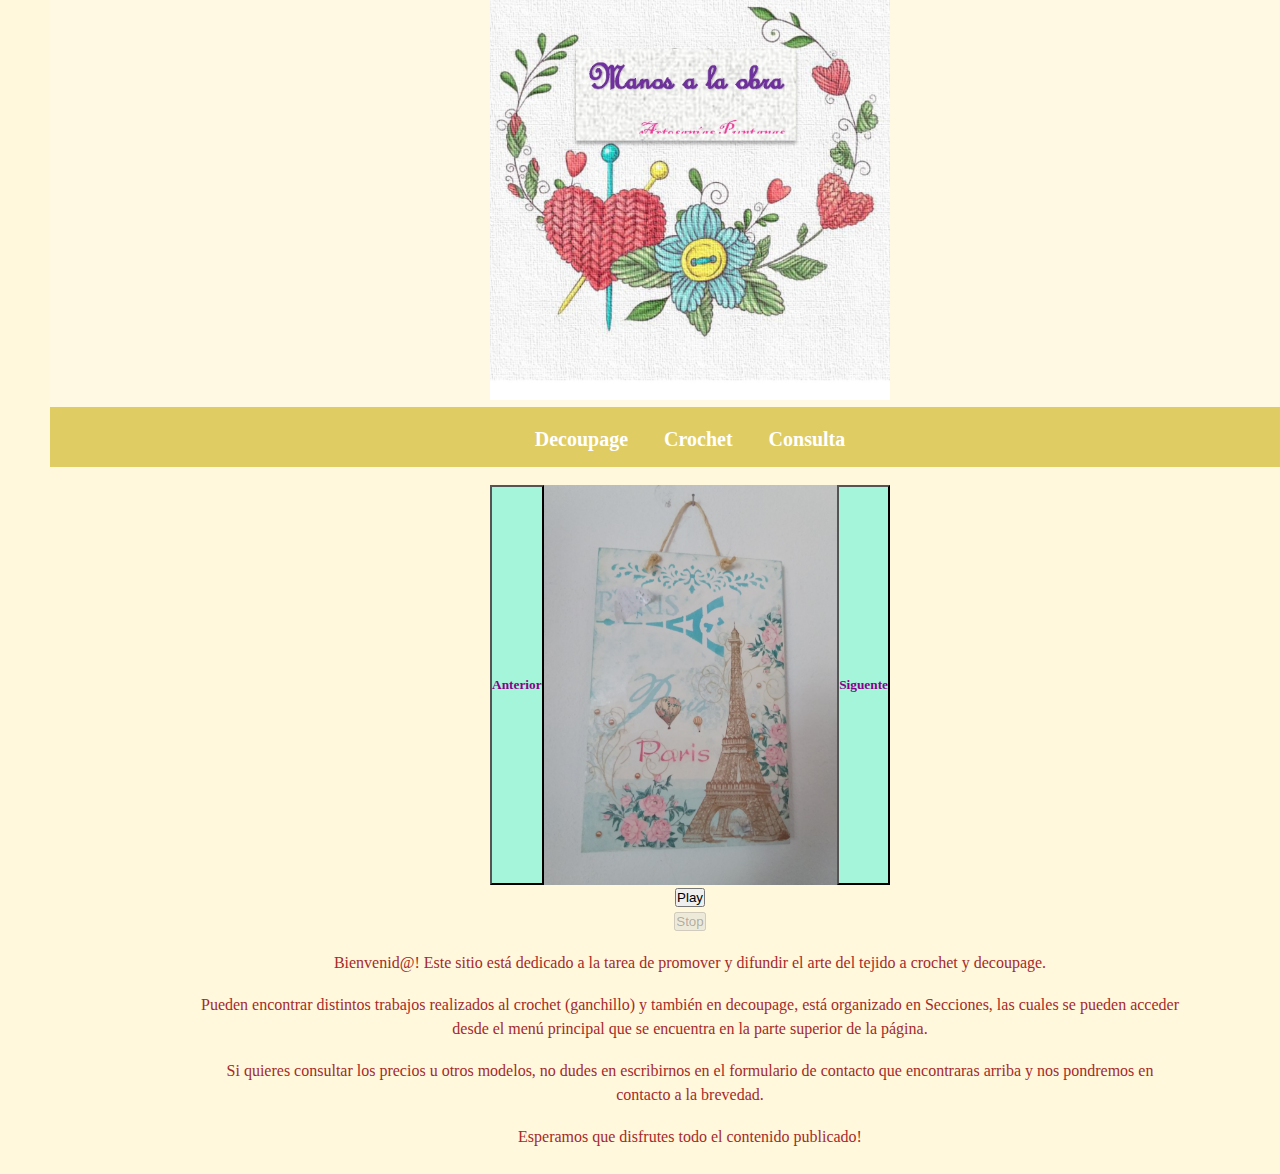
<file: index.html>
<!DOCTYPE html>
<html>
  <head>
    <link href="manos a la obra.css" rel="stylesheet">
    <meta charset="utf-8" />
    <title>Manos a la obra</title>
    <script type="text/javascript" LANGUAGE="JavaScript"  src="manos a la obra.js"></script>
 </head>
 
 <body>
 
  <header>
   
    <p class="centrado"><img src="imagenes\logo1 modificado.jpg" width="400" height="400"></p>
 
     </div>
     <nav>
       <ul>
         <li><a href="decoupage.html">Decoupage</a></li>
         <li><a href="Crochet.html">Crochet</a></li>
 <li><a href="consulta.html">Consulta</a></li>
       </ul>
     </nav>
   </header>
   <br>
   <div class="carousel">
    <button id="retroceder">Anterior</button>
    <div id="imagen"></div>
    <button id="avanzar">Siguente</button>
</div>
<div class="controles">
    <p class="centrado"><button id="play">Play</button></p>
    <p class="centrado"><button id="stop" disabled>Stop</button></p>
  </div>
  <br>
<p class="centrado">Bienvenid@! Este sitio está dedicado a la tarea de promover y difundir el arte del tejido a crochet 
  y decoupage.</p><br>
<p class="centrado">Pueden encontrar distintos trabajos realizados al crochet (ganchillo) y también en decoupage, está 
  organizado en Secciones, las cuales se pueden acceder desde el menú principal que se encuentra en la 
  parte superior de la página.</p><br>
<p class="centrado" >Si quieres consultar los precios u otros modelos, no dudes en escribirnos en el formulario de contacto
  que encontraras arriba y nos pondremos en contacto a la brevedad.</p><br>
<p class="centrado" >Esperamos que  disfrutes todo el contenido publicado!</p>

 </body>
</html>
</file>
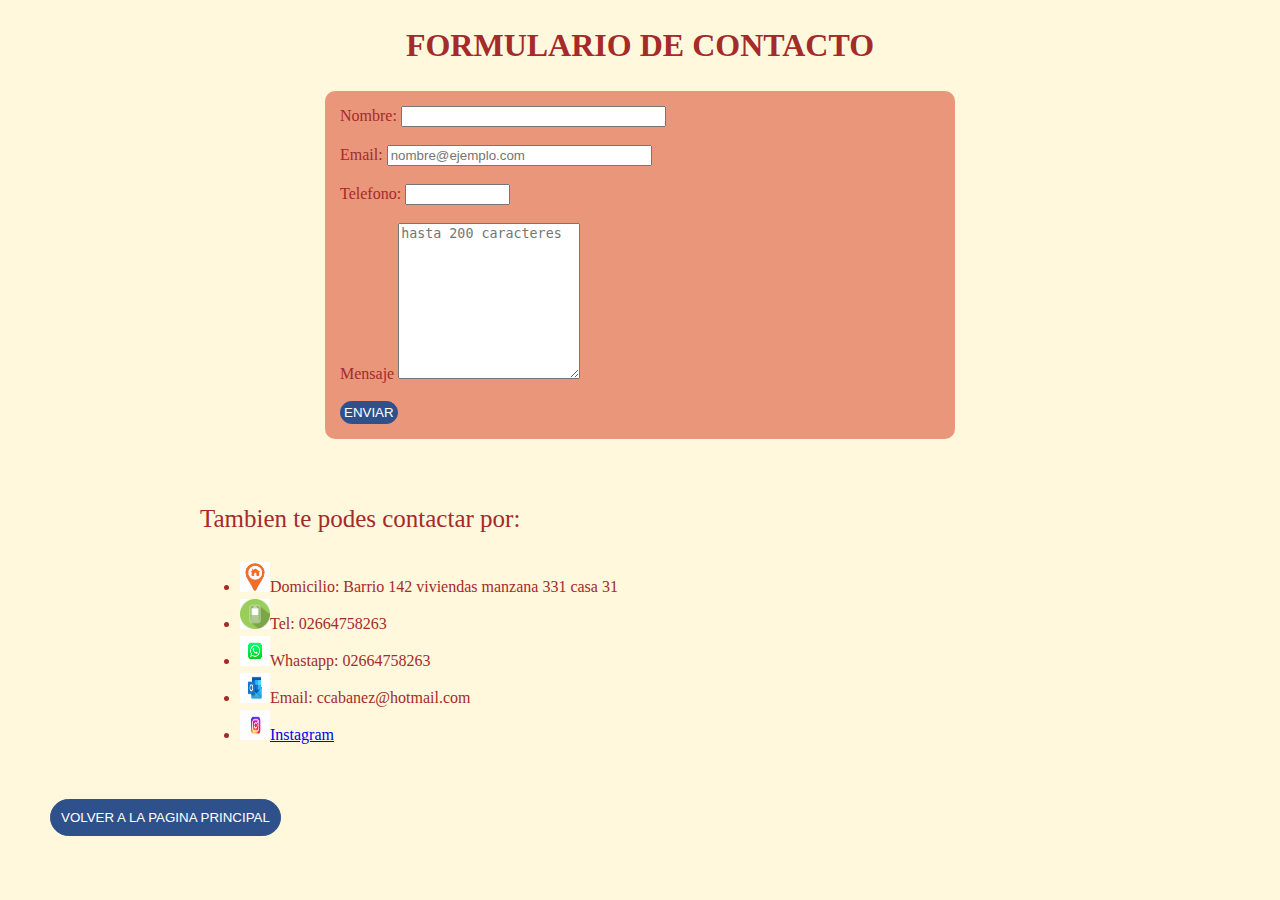
<file: consulta.html>
<!DOCTYPE html>
<html lang="es">
    <head>
         <meta charset="utf-8"></meta>
         <title>Consulta</title>
         <link rel="stylesheet" type="text/css" href="consulta.css">
         <script script LANGUAGE="JavaScript" SRC="consulta.js">
           
         </script>
         </head>
         <body>
        <h1>FORMULARIO DE CONTACTO</h1>
        
        
          <div>
            <form name="fvalida" action="#" method="GET" enctype="text/plain" onsubmit="return valida_envio(this)">
                Nombre: <input type="text" name="nombre" size="30" maxlength="30">
               <br><br>
                 Email: <input type="text" nombre="mail" size="30" maxlength="50" placeholder="nombre@ejemplo.com" >
                <br><br>
                Telefono: <input type="text" name="telefono" size="10" maxlength="10">
                <br><br>
               <p1>Mensaje</p1> 
               <p1><textarea  name="mensaje" rows="10" cols="20" maxlength="200" placeholder="hasta 200 caracteres"></textarea></p1>
               <br><br>
               

                <input class="boton" type="submit" value="Enviar">
             </form> 
         </div>
         <br>
         <br>
         <p>Tambien te podes contactar por:</p>
        
         <ul>
            <li><img src="imagenes/ubicaciodecasa.png" width="30" height="30">Domicilio: Barrio 142 viviendas manzana 331 casa 31</li>
            <li><img src="imagenes/imagencelular.png" width="30" height="30">Tel: 02664758263</li>
            <li><img src="imagenes/whas.png" width="30" height="30">Whastapp: 02664758263</li>
            <li><img src="imagenes/hot.jpg" width="30" height="30">Email: ccabanez@hotmail.com</li>
            <li><img src="imagenes/insta.jpg" width="30" height="30"><a href="https://www.instagram.com/claupisoni/">Instagram</a></li>
            
           </ul>
            <br>
            <br>
            <input class="button" type="button" value="Volver a la pagina principal" onClick="history.go(-1);">
          </body>
</html>
</file>
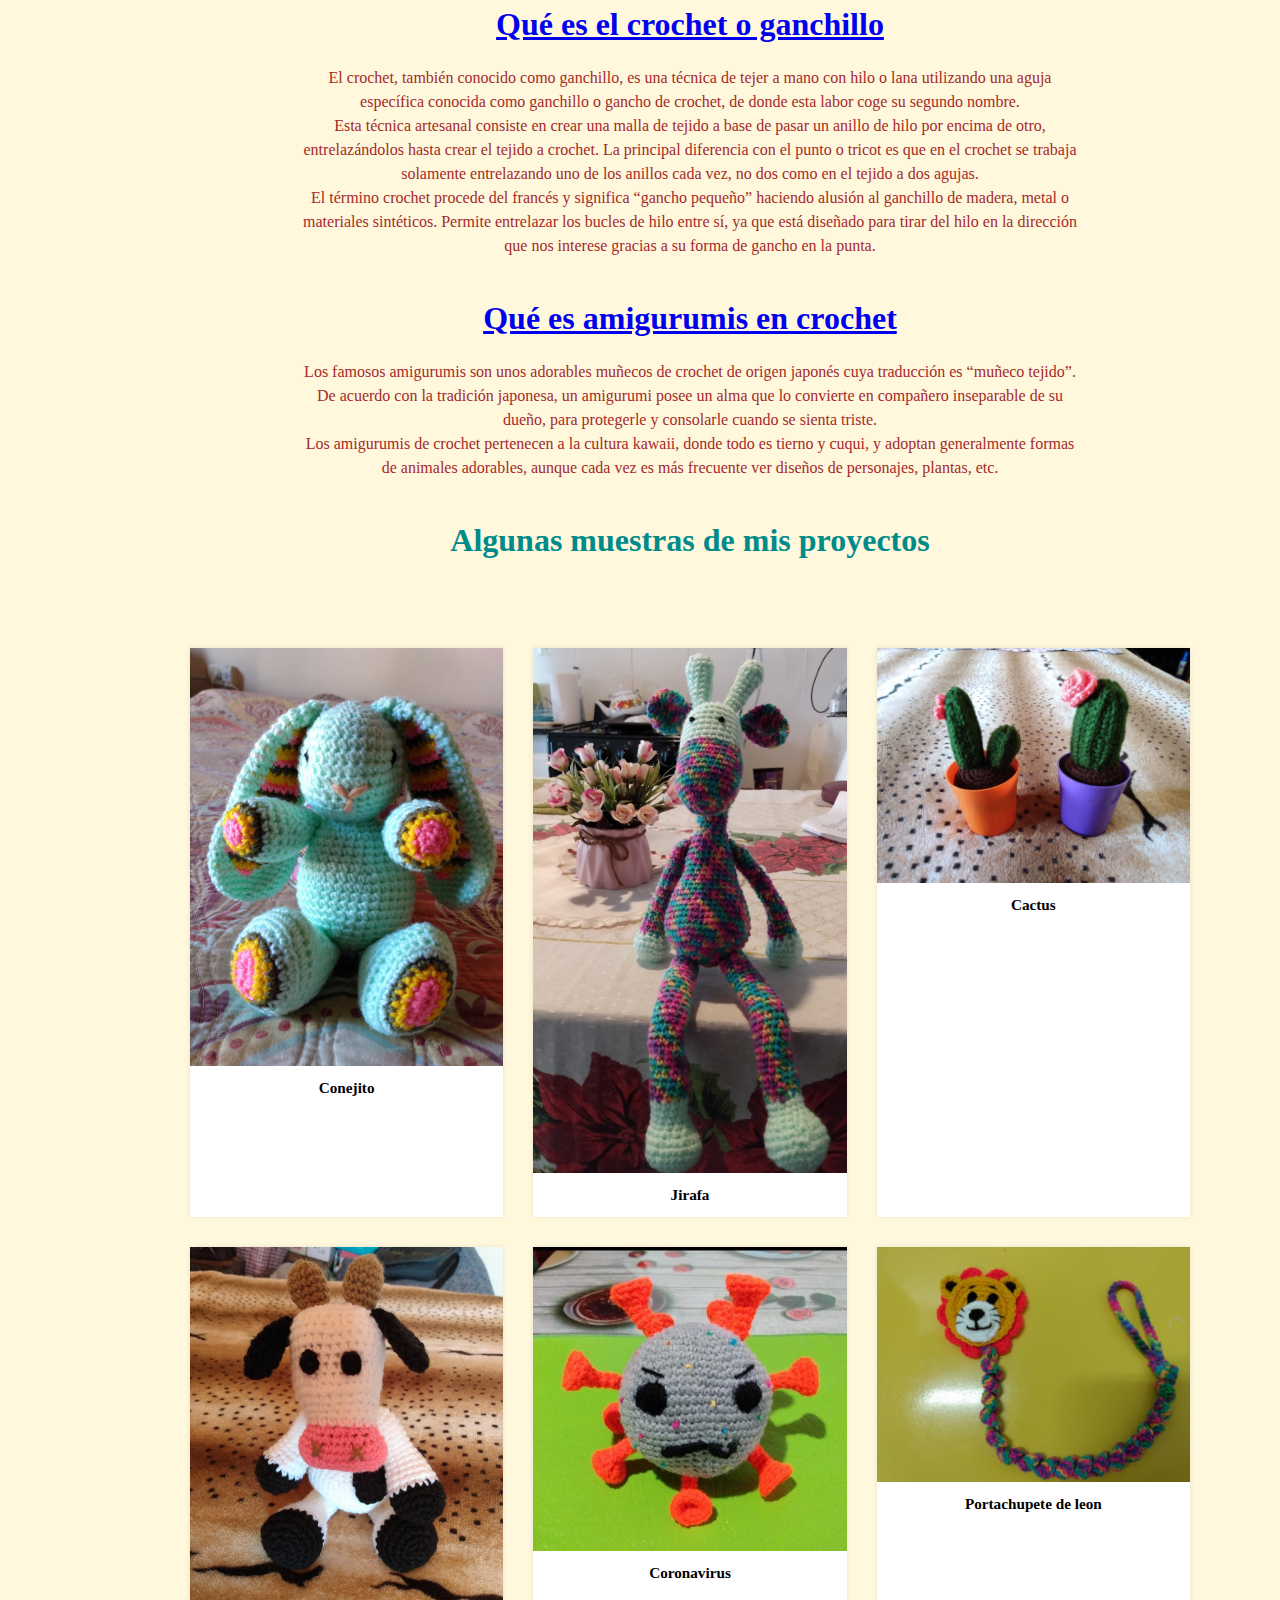
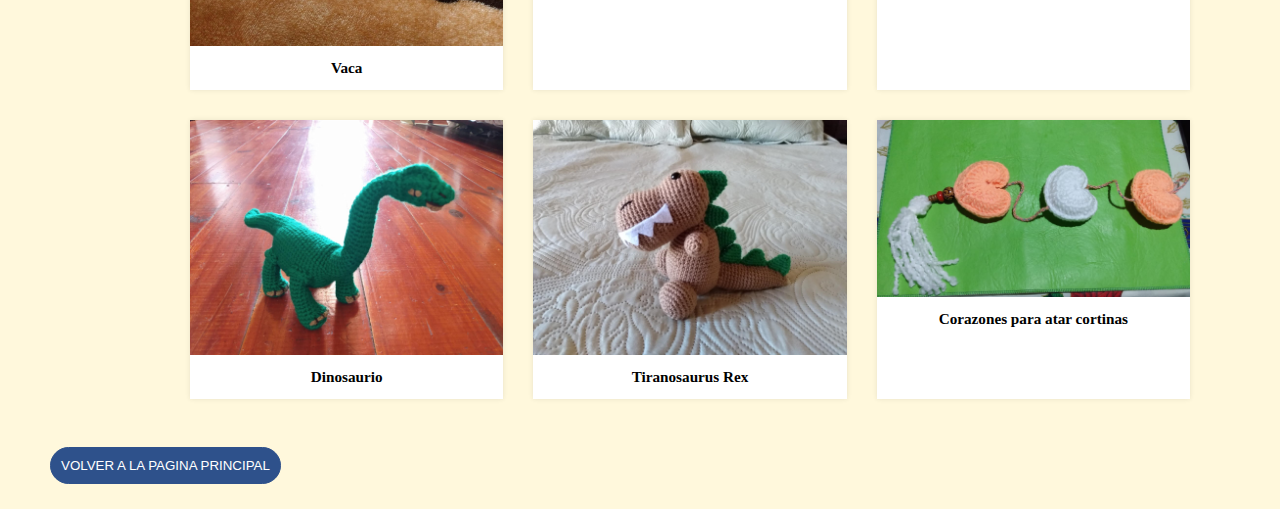
<file: Crochet.html>
<!DOCTYPE html>
<html>
  <head>
    <link href="Crochet.css" rel="stylesheet">
    <meta charset="utf-8" />
    
    <meta name="viewport"  >
    <title>Crochet</title>
    
 </head>
 <body>
    <h1><a href="https://es.wikipedia.org/wiki/Ganchillo">Qué es el crochet o ganchillo</a></h1>
    <br>
    <p>El crochet, también conocido como ganchillo, es una técnica de tejer a mano con hilo o lana utilizando una aguja<br> 
        específica conocida como ganchillo o gancho de crochet, de donde esta labor coge su segundo nombre.</p>
                      <p>Esta técnica artesanal consiste en crear una malla de tejido a base de pasar un anillo de hilo por encima de otro,<br> 
            entrelazándolos hasta crear el tejido a crochet. La principal diferencia con el punto o tricot es que en el crochet se trabaja<br> 
            solamente entrelazando uno de los anillos cada vez, no dos como en el tejido a dos agujas.</p>
            <p>El término crochet procede del francés y significa “gancho pequeño” haciendo alusión al ganchillo de madera, metal o<br> 
                materiales sintéticos. Permite entrelazar los bucles de hilo entre sí, ya que está diseñado para tirar del hilo en la dirección<br> 
                que nos interese gracias a su forma de gancho en la punta.</p>
                <br>
                <br>
               <h1><a href="https://es.wikipedia.org/wiki/Amigurumi">Qué es amigurumis en crochet</a></h1>
                <br>
                <p>Los famosos amigurumis son unos adorables muñecos de crochet de origen japonés cuya traducción es “muñeco tejido”.<br> 
                    De acuerdo con la tradición japonesa, un amigurumi posee un alma que lo convierte en compañero inseparable de su<br> 
                    dueño, para protegerle y consolarle cuando se sienta triste.</p>
                    <p>Los amigurumis de crochet pertenecen a la cultura kawaii, donde todo es tierno y cuqui, y adoptan generalmente formas<br> 
                        de animales adorables, aunque cada vez es más frecuente ver diseños de personajes, plantas, etc.</p>
 <br>
 <br>
 <h1 class="especial">Algunas muestras de mis proyectos</h1>
 <br>
 <br>
 <div class="container">
    <div class="item">
      <img src="imagenes/conejo2.jpg" alt="" class="item-img">
      <div class="item-text">
        <h3>Conejito</h3>
        </div>
    </div>

    <div class="item">
      <img src="imagenes/jirafa.jpg" alt="" class="item-img">
      <div class="item-text">
        <h3>Jirafa</h3>
        </div>
    </div>

    <div class="item">
      <img src="imagenes/cactus.jpg" alt="" class="item-img">
      <div class="item-text">
        <h3>Cactus</h3>
        </div>
    </div>

    <div class="item">
      <img src="imagenes/vaca.jpg" alt="" class="item-img">
      <div class="item-text">
        <h3>Vaca</h3>
     </div>
    </div>


    <div class="item">
      <img src="imagenes/coronavirus.jpg" alt="" class="item-img">
      <div class="item-text">
        <h3>Coronavirus</h3>
         </div>
    </div>

    <div class="item">
      <img src="imagenes/portachupete de de leon.jpg" alt="" class="item-img">
      <div class="item-text">
        <h3>Portachupete de leon</h3>
         </div>
    </div>
   
    <div class="item">
        <img src="imagenes/dinosaurio.jpg" alt="" class="item-img">
        <div class="item-text">
          <h3>Dinosaurio</h3>
          </div>
      </div>


      <div class="item">
        <img src="imagenes/Trex.jpg" alt="" class="item-img">
        <div class="item-text">
          <h3>Tiranosaurus Rex</h3>
          </div>
      </div>
    
      <div class="item">
        <img src="imagenes/corazones.jpg" alt="" class="item-img">
        <div class="item-text">
          <h3>Corazones para atar cortinas</h3>
          </div>
      </div>
    </div>
 
    <input class="button" type="button" value="Volver a la pagina principal" onClick="history.go(-1);">
  
</body>

</html>
</file>
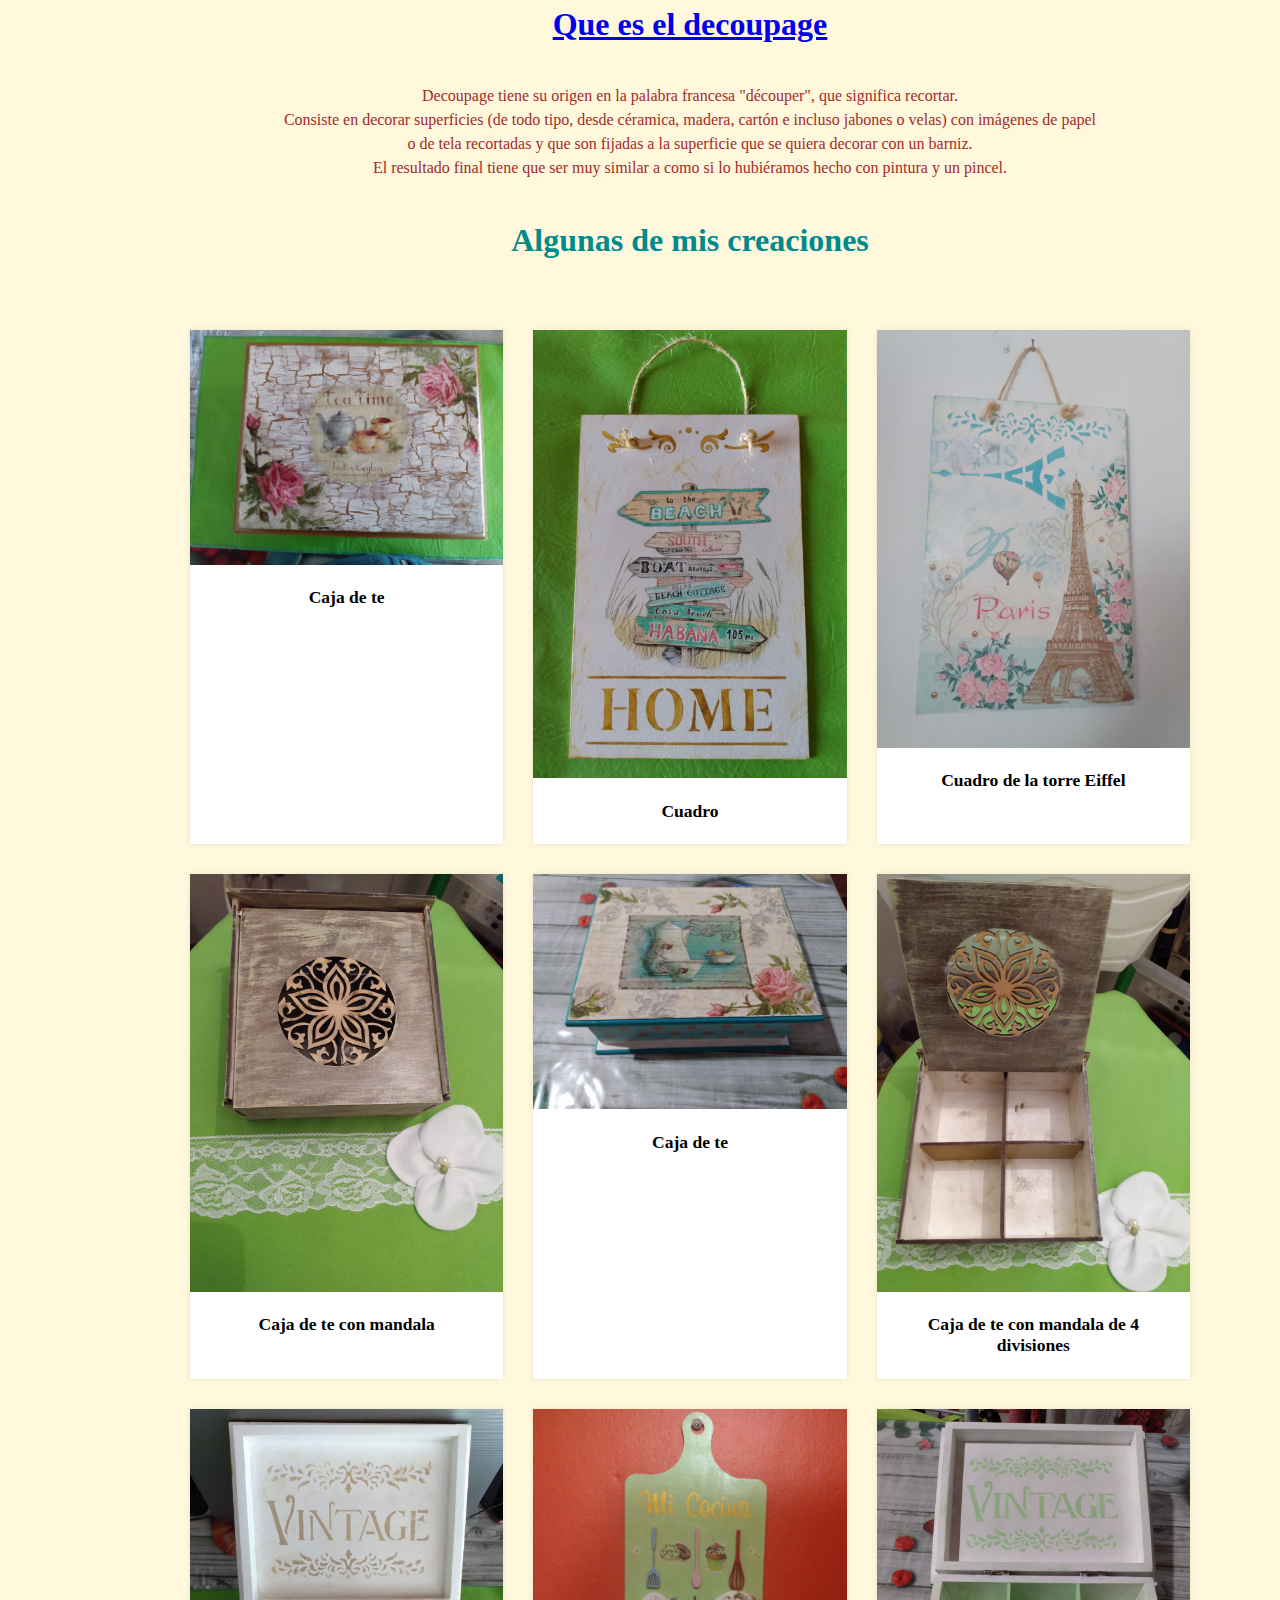
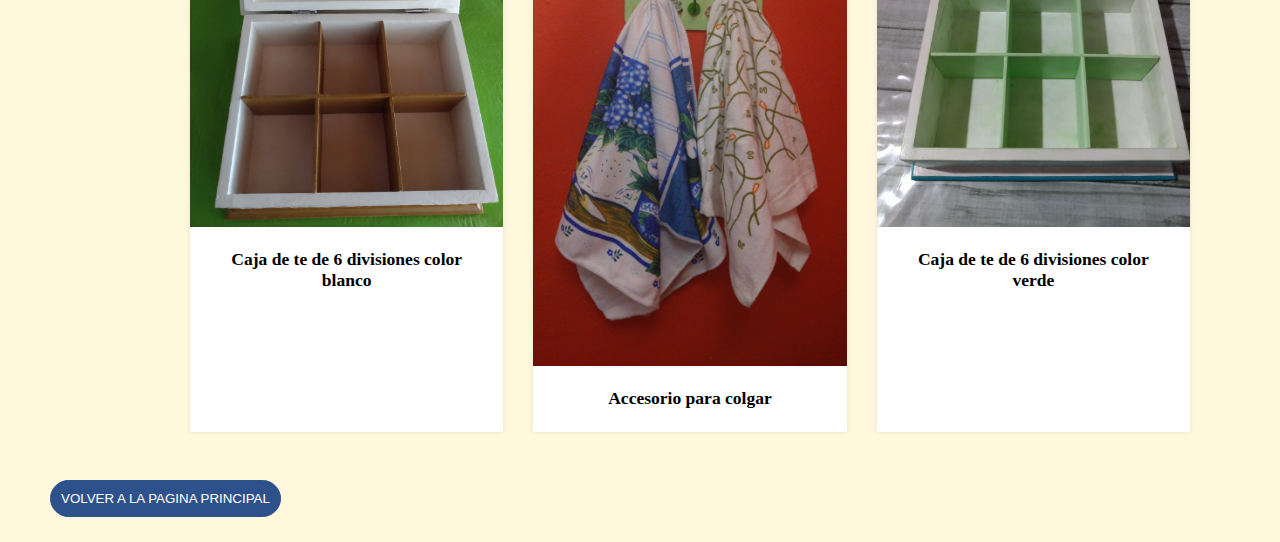
<file: decoupage.html>
<!DOCTYPE html>
<html>
  <head>
    <link href="decoupage.css" rel="stylesheet">
    <meta charset="utf-8" />
    
    <title>decoupage</title>
    
 </head>
 <body>
    <h1><a href="https://es.wikipedia.org/wiki/Decoupage">Que es el decoupage</a></h1>
    <br>
    <br>
    <p class="centrado">Decoupage tiene su origen en la palabra francesa "découper", que significa recortar.<br></p>
    <p class="centrado">Consiste en decorar superficies (de todo tipo, desde céramica, madera, cartón e incluso jabones o velas) con imágenes de papel<br></p>
    <p class="centrado">o de tela recortadas y que son fijadas a la superficie que se quiera decorar con un barniz.<br></p>
    <p class="centrado">El resultado final tiene que ser muy similar a como si lo hubiéramos hecho con pintura y un pincel.</p>
 <br>
 <br>
 <h1 class="special">Algunas de mis creaciones</h1>
 <br>
 <div class="container">
    <div class="item">
      <img src="imagenes/7.jpg" alt="" class="item-img">
      <div class="item-text">
        <h3>Caja de te</h3>
        </div>
    </div>

    <div class="item">
      <img src="imagenes/10.jpg" alt="" class="item-img">
      <div class="item-text">
        <h3>Cuadro</h3>
        </div>
    </div>

    <div class="item">
      <img src="imagenes/6.jpg" alt="" class="item-img">
      <div class="item-text">
        <h3>Cuadro de la torre Eiffel</h3>
        </div>
    </div>

    <div class="item">
      <img src="imagenes/4.jpg" alt="" class="item-img">
      <div class="item-text">
        <h3>Caja de te con mandala</h3>
     </div>
    </div>


    <div class="item">
      <img src="imagenes/cajate.jpg" alt="" class="item-img">
      <div class="item-text">
        <h3>Caja de te</h3>
         </div>
    </div>

    <div class="item">
      <img src="imagenes/3.jpg" alt="" class="item-img">
      <div class="item-text">
        <h3>Caja de te con mandala de 4 divisiones</h3>
         </div>
    </div>
   
    <div class="item">
        <img src="imagenes/7c.jpg" alt="" class="item-img">
        <div class="item-text">
          <h3>Caja de te de 6 divisiones color blanco</h3>
          </div>
      </div>


      <div class="item">
        <img src="imagenes/5.jpg" alt="" class="item-img">
        <div class="item-text">
          <h3>Accesorio para colgar</h3>
          </div>
      </div>
    
      <div class="item">
        <img src="imagenes/2.jpg" alt="" class="item-img">
        <div class="item-text">
          <h3>Caja de te de 6 divisiones color verde</h3>
          </div>
      </div>
    
    
    </div>
  
   
  
    <input class="button" type="button" value="Volver a la pagina principal" onClick="history.go(-1);">
  
  
 
    </body>

</html>
</file>
<file: manos a la obra.css>
*{
    margin: 0;
    padding: 0;
    box-sizing: border-box;
 }

 header{
   background-color:rgba(255, 250, 240, 0.342);
 }

 p.centrado {
text-align: center;
margin-left: 150px;
margin-right: 150px;
line-height: 1.5em;
font-family: cursive;
color:brown;
}
body{
  margin-left: 50px;
  margin-right: 50px;
  margin-top: 0px;
  margin-bottom: 25px;
  background-color:cornsilk ;
    width: 100%;
}
 
nav{
  height: 60px;
  background-color:#dfcc62;
  text-align: center;
}

nav ul{
   list-style: none;
   display: inline-block;
   padding:0px;
}

nav ul li{
    float: left;
    margin-top: 21px;
}

nav ul li a {
    color: white;
    font-weight: bold;
    text-decoration: none;
    font-size: 20px;
    padding: 18px;
}

nav ul li a:hover{
  background-color: rgb(133, 206, 178);

}
.carousel {
    max-width: 400px;
    margin: 0 auto;
    display: flex;
    background-color: greenyellow;
    
}
#imagen {
    width: 450%;
    height: 400px;
    background-size: cover;
    object-fit: cover;
}
#retroceder {
  font-family: cursive;
  color:darkmagenta;
  background-color:rgb(164, 245, 218);
  font-weight: bold;
}
#avanzar{
  font-family: cursive;
  color:darkmagenta;
  background-color:rgb(164, 245, 218);
  font-weight: bold;
}
</file>
<file: consulta.css>
form {
width: 600px;
padding: 15px;
border-radius: 10px;
margin: 0 auto;
background-color:darksalmon;
font-family: cursive;
color:brown;

}
form imput{
    margin: 0;
    border-radius: 20px;
}
imput [type=submit]{
    width: 100%;
    height: 5%;
    background-color: red;
}

body{
    margin-left: 50px;
    margin-right: 50px;
    margin-top: 0px;
    margin-bottom: 25px;
    background-color:rgb(255, 248, 220);
  }
   
li {
    margin-left: 150px;
margin-right: 150px;
line-height: 1.5em;
font-family: cursive;
color:brown;
}

h1 {
    text-align: center;
margin-left: 150px;
margin-right: 150px;
line-height: 1.5em;
font-family: cursive;
color:brown;
}
  
p {
font-size: 25px;
margin-left: 150px;
margin-right: 150px;
line-height: 1.5em;
font-family: cursive;
color:brown;
}

.button {
    border: 1px solid #2e518b; 
    padding: 10px; 
    background-color: #2e518b; 
    color: #ffffff;
    text-decoration: none; 
    text-transform: uppercase; 
    font-family: 'Helvetica', sans-serif;
    border-radius: 50px; 
    
}
.boton{
    border: 1px solid #2e518b; 
    padding: 3px;
    background-color:#2e518b; 
    color:#ffffff; 
    text-decoration: none;
    text-transform: uppercase; 
    font-family: 'Cursiva', sans-serif;
    border-radius: 50px; 
}
</file>
<file: Crochet.css>
*{
    padding: 0;
    margin: 0;
    -webkit-box-sizing: border-box;
    -moz-box-sizing: border-box;
    box-sizing: border-box;
  }
  
  body{
    margin-left: 50px;
      margin-right: 50px;
      margin-top: 0px;
      margin-bottom: 25px;
      background-color:cornsilk ;
      width: 100%;
  }
  
  p {
    text-align: center;
    margin-left: 150px;
    margin-right: 150px;
    line-height: 1.5em;
    font-family: cursive;
    color:brown;
      
  }
  h1 {
  text-align: center;
margin-left: 150px;
margin-right: 150px;
line-height: 1.5em;
font-family: cursive;
color:indigo;
}
.especial{
  text-align: center;
margin-left: 150px;
margin-right: 150px;
line-height: 1.5em;
font-family: cursive;
color:darkcyan;
}
  
  .container{
    width: 90%;
    max-width: 1000px;
    margin-left: auto;
    margin-right: auto;
    margin-top: 3em;
    margin-bottom: 3em;
  
    display: grid;
    grid-template-columns: repeat(1, 1fr);
    grid-gap: 30px;
  }
  
  
  .item{
    background-color: #fff;
    cursor: pointer;
    box-shadow: 0 0 5px 0 rgba(0,0,0,.095);
  
    transition: all 300ms;
  
    position: relative;
  }
  
  
  .item::after {
    content: "";
    background-color: rgba(179, 229, 252, .1);
    width: 100%;
    height: 100%;
    position: absolute;
    top:0;
    left: 0;
    transform: scale(0);
    transition: all 300ms;
    opacity: 0;
  }
  
  .item:hover:after{
    opacity: 1;
    transform: scale(1);
  }
  
  .item:hover {
    transform: scale(1.05);
  }
  
  .item-text{
    padding: 1em;
      text-align: center;
     font-size: small;
  }
  
  
  .item-img{
    max-width: 100%;
    display: block;
  }
  
  
  @media screen and (min-width: 590px) {
  
    .container{
      grid-template-columns: repeat(2, 1fr);
    }
  
  }
  
  
  
  @media screen and (min-width: 960px) {
  
    .container{
      grid-template-columns: repeat(3, 1fr);
    }
  
  } 


  .button {
    border: 1px solid #2e518b; /*anchura, estilo y color borde*/
    padding: 10px; /*espacio alrededor texto*/
    background-color: #2e518b; /*color botón*/
    color: #ffffff; /*color texto*/
    text-decoration: none; /*decoración texto*/
    text-transform: uppercase; /*capitalización texto*/
    font-family: 'Helvetica', sans-serif; /*tipografía texto*/
    border-radius: 50px; /*bordes redondos*/
    
}
</file>
<file: decoupage.css>
*{
    padding: 0;
    margin: 0;
    -webkit-box-sizing: border-box;
    -moz-box-sizing: border-box;
    box-sizing: border-box;
  }
  
  body {
     margin-left: 50px;
      margin-right: 50px;
      margin-top: 0px;
      margin-bottom: 25px;
      background-color:cornsilk ;
     width: 100%;
  }
  p.centrado {
    text-align: center;
    margin-left: 150px;
    margin-right: 150px;
    line-height: 1.5em;
    font-family: cursive;
    color:brown;
  }
  h1 {
    text-align: center;
margin-left: 150px;
margin-right: 150px;
line-height: 1.5em;
font-family: cursive;
color:brown;
}
.special {
  text-align: center;
margin-left: 150px;
margin-right: 150px;
line-height: 1.5em;
font-family: cursive;
color:darkcyan;
}
  .container{
    width: 90%;
    max-width: 1000px;
    margin-left: auto;
    margin-right: auto;
    margin-top: 3em;
    margin-bottom: 3em;
  
    display: grid;
    grid-template-columns: repeat(1, 1fr);
    grid-gap: 30px;
  }
  
  
  .item{
    background-color: #fff;
    cursor: pointer;
    box-shadow: 0 0 5px 0 rgba(0,0,0,.095);
  
    transition: all 300ms;
  
    position: relative;
  }
  
  
  .item::after {
    content: "";
    background-color: rgba(179, 229, 252, .1);
    width: 100%;
    height: 100%;
    position: absolute;
    top:0;
    left: 0;
    transform: scale(0);
    transition: all 300ms;
    opacity: 0;
  }
  
  .item:hover:after{
    opacity: 1;
    transform: scale(1);
  }
  
  .item:hover {
    transform: scale(1.05);
  }
  
  .item-text{
    padding: 1.5em;
     text-align: center;
     font-size: 15px;
  }
  
  
  .item-img{
    max-width: 100%;
    display: block;
  }
  
  
  @media screen and (min-width: 590px) {
  
    .container{
      grid-template-columns: repeat(2, 1fr);
    }
  
  }
  
  
  
  @media screen and (min-width: 960px) {
  
    .container{
      grid-template-columns: repeat(3, 1fr);
    }
  
  } 


  .button {
    border: 1px solid #2e518b; /*anchura, estilo y color borde*/
    padding: 10px; /*espacio alrededor texto*/
    background-color: #2e518b; /*color botón*/
    color: #ffffff; /*color texto*/
    text-decoration: none; /*decoración texto*/
    text-transform: uppercase; /*capitalización texto*/
    font-family: 'Helvetica', sans-serif; /*tipografía texto*/
    border-radius: 50px; /*bordes redondos*/
    
}
</file>
